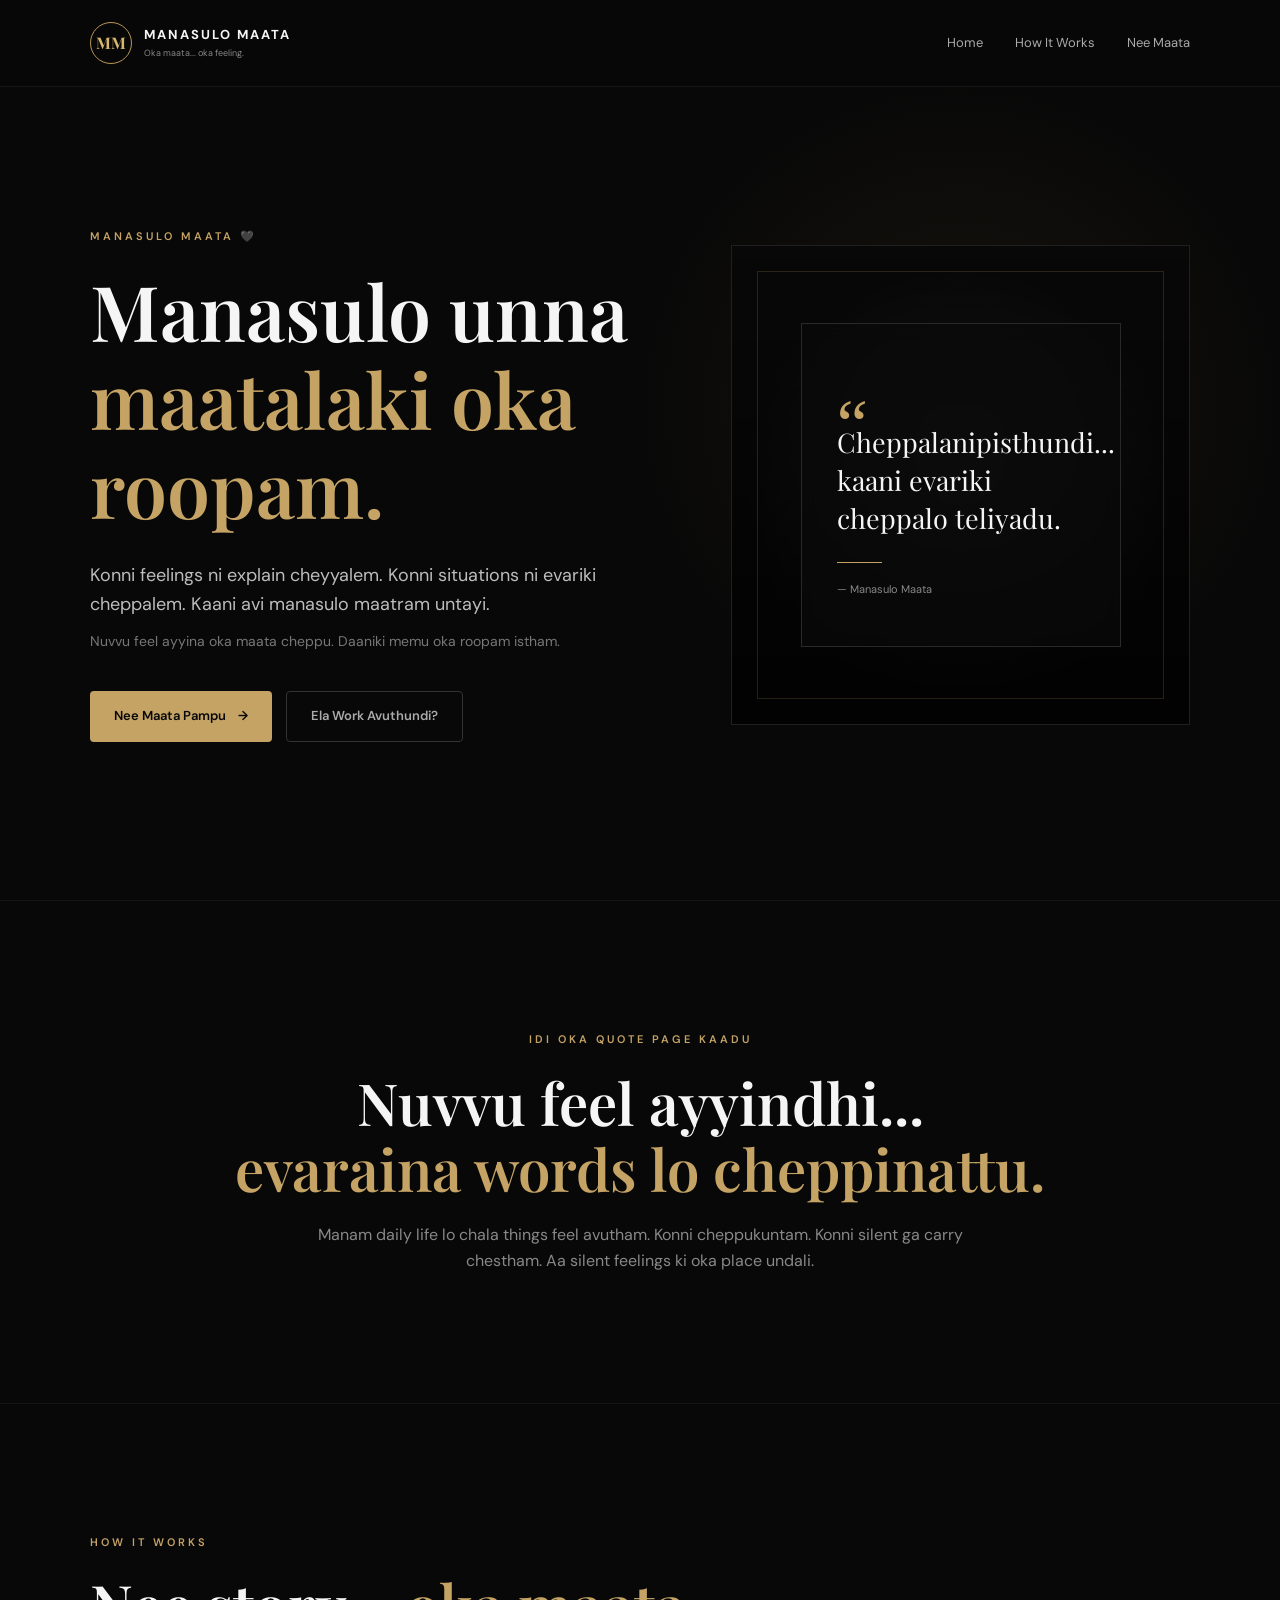
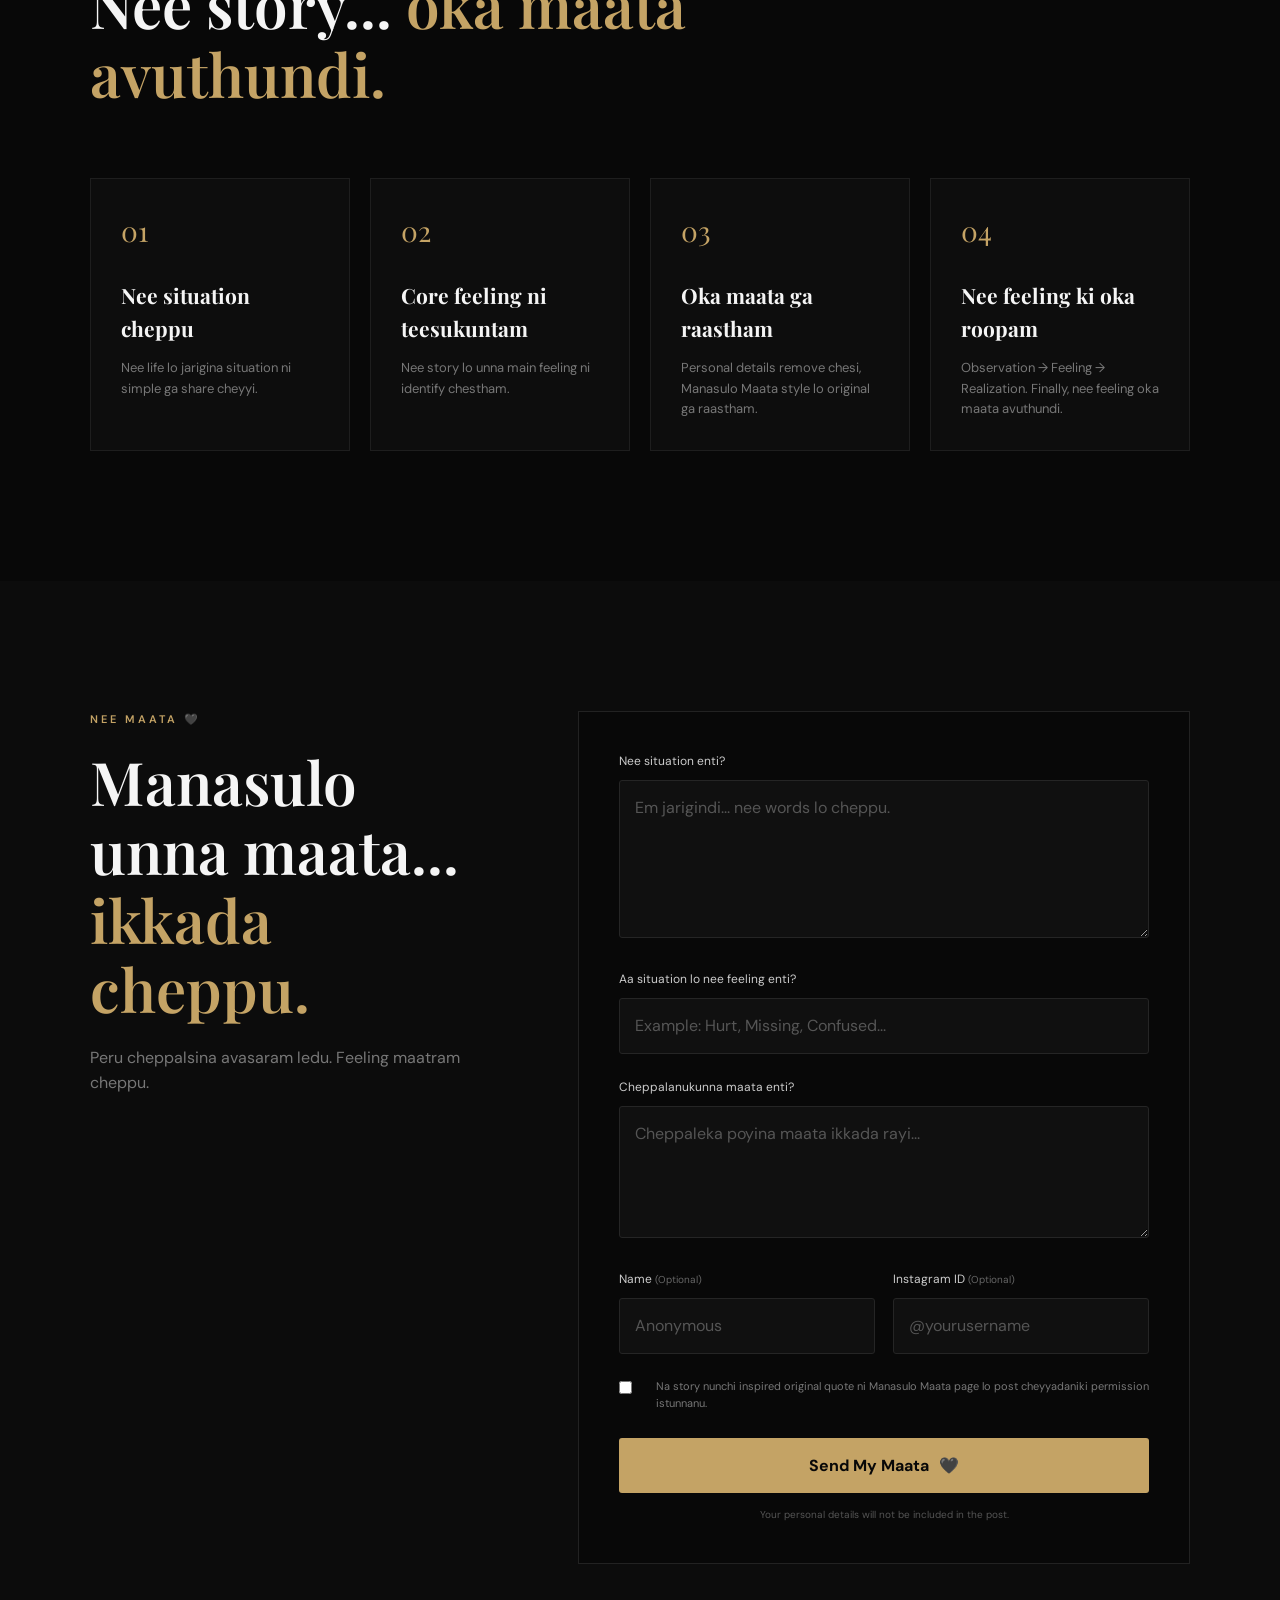
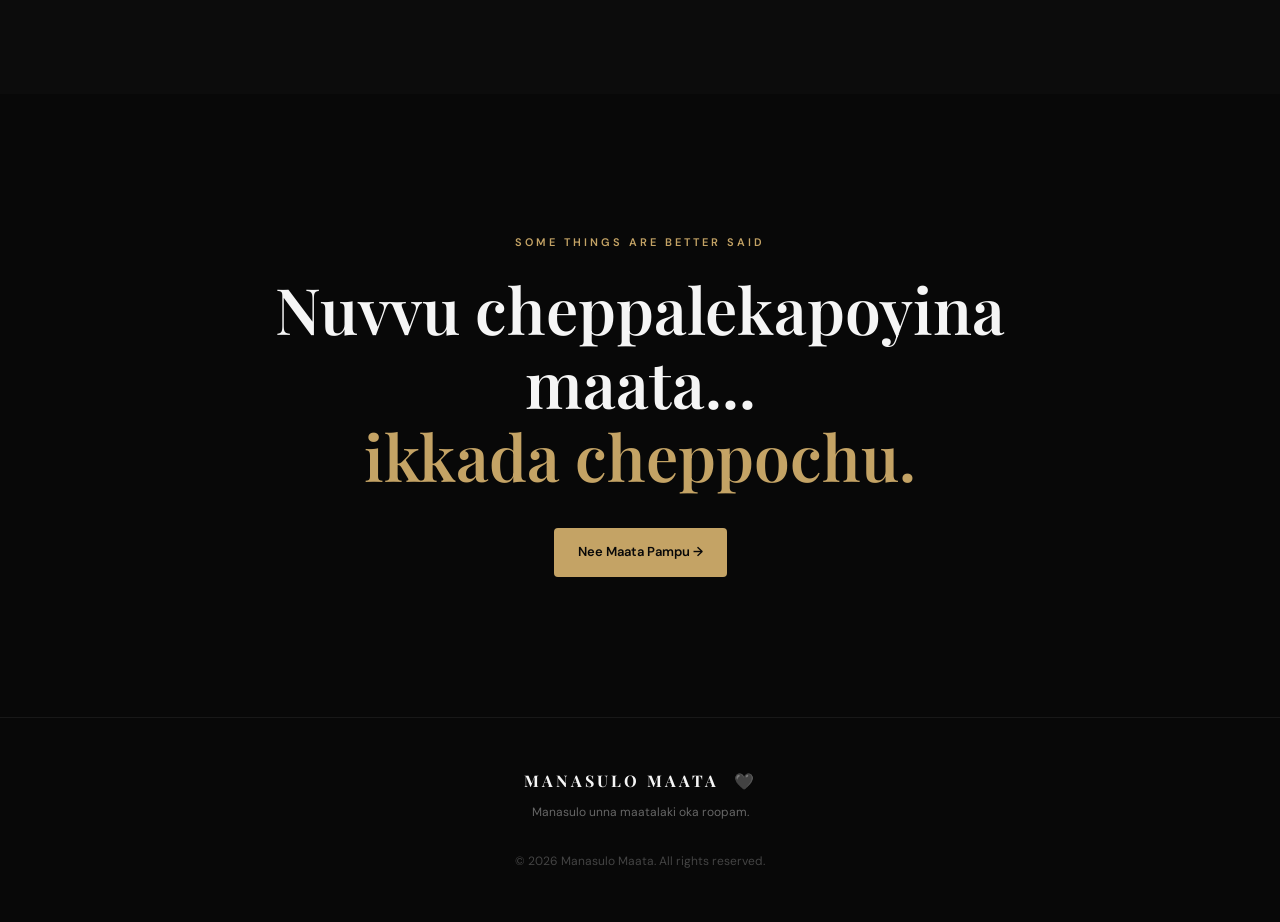
<file: index.html>
<!DOCTYPE html>
<html lang="en">
<head>
    <meta charset="UTF-8">
    <meta name="viewport" content="width=device-width, initial-scale=1.0">

    <meta name="description"
          content="Manasulo Maata — Manasulo unna maatalaki oka roopam. Share what you feel.">

    <title>Manasulo Maata 🖤</title>

    <link rel="stylesheet" href="style.css">
</head>

<body>

    <!-- ================= NAVBAR ================= -->

    <header class="navbar">

        <a href="#home" class="logo">
            <span>MM</span>
            <div>
                <strong>MANASULO MAATA</strong>
                <small>Oka maata... oka feeling.</small>
            </div>
        </a>

        <nav>
            <a href="#home">Home</a>
            <a href="#how-it-works">How It Works</a>
            <a href="#submit">Nee Maata</a>
        </nav>

    </header>


    <!-- ================= HERO ================= -->

    <main>

        <section id="home" class="hero">

            <div class="hero-content">

                <p class="eyebrow">MANASULO MAATA 🖤</p>

                <h1>
                    Manasulo unna<br>
                    <span>maatalaki oka roopam.</span>
                </h1>

                <p class="hero-text">
                    Konni feelings ni explain cheyyalem.
                    Konni situations ni evariki cheppalem.
                    Kaani avi manasulo maatram untayi.
                </p>

                <p class="hero-subtext">
                    Nuvvu feel ayyina oka maata cheppu.
                    Daaniki memu oka roopam istham.
                </p>

                <div class="hero-buttons">

                    <a href="#submit" class="btn btn-primary">
                        Nee Maata Pampu <span>→</span>
                    </a>

                    <a href="#how-it-works" class="btn btn-secondary">
                        Ela Work Avuthundi?
                    </a>

                </div>

            </div>

            <div class="hero-visual">

                <div class="quote-card">

                    <div class="quote-mark">“</div>

                    <p>
                        Cheppalanipisthundi...
                        kaani evariki cheppalo
                        teliyadu.
                    </p>

                    <div class="quote-line"></div>

                    <span>— Manasulo Maata</span>

                </div>

            </div>

        </section>


        <!-- ================= INTRO ================= -->

        <section class="intro">

            <p class="section-label">IDI OKA QUOTE PAGE KAADU</p>

            <h2>
                Nuvvu feel ayyindhi...
                <br>
                <span>evaraina words lo cheppinattu.</span>
            </h2>

            <p>
                Manam daily life lo chala things feel avutham.
                Konni cheppukuntam. Konni silent ga carry chestham.
                Aa silent feelings ki oka place undali.
            </p>

        </section>


        <!-- ================= HOW IT WORKS ================= -->

        <section id="how-it-works" class="how-section">

            <div class="section-heading">

                <p class="section-label">HOW IT WORKS</p>

                <h2>
                    Nee story...
                    <span>oka maata avuthundi.</span>
                </h2>

            </div>


            <div class="steps">

                <article class="step">

                    <div class="step-number">01</div>

                    <h3>Nee situation cheppu</h3>

                    <p>
                        Nee life lo jarigina situation ni
                        simple ga share cheyyi.
                    </p>

                </article>


                <article class="step">

                    <div class="step-number">02</div>

                    <h3>Core feeling ni teesukuntam</h3>

                    <p>
                        Nee story lo unna main feeling ni
                        identify chestham.
                    </p>

                </article>


                <article class="step">

                    <div class="step-number">03</div>

                    <h3>Oka maata ga raastham</h3>

                    <p>
                        Personal details remove chesi,
                        Manasulo Maata style lo original ga raastham.
                    </p>

                </article>


                <article class="step">

                    <div class="step-number">04</div>

                    <h3>Nee feeling ki oka roopam</h3>

                    <p>
                        Observation → Feeling → Realization.
                        Finally, nee feeling oka maata avuthundi.
                    </p>

                </article>

            </div>

        </section>


        <!-- ================= SUBMISSION ================= -->

        <section id="submit" class="submit-section">

            <div class="submit-heading">

                <p class="section-label">NEE MAATA 🖤</p>

                <h2>
                    Manasulo unna maata...
                    <span>ikkada cheppu.</span>
                </h2>

                <p>
                    Peru cheppalsina avasaram ledu.
                    Feeling maatram cheppu.
                </p>

            </div>


            <form id="maataForm" class="maata-form">

                <div class="form-group">

                    <label for="situation">
                        Nee situation enti?
                    </label>

                    <textarea
                        id="situation"
                        name="situation"
                        rows="5"
                        placeholder="Em jarigindi... nee words lo cheppu."
                        required></textarea>

                </div>


                <div class="form-group">

                    <label for="feeling">
                        Aa situation lo nee feeling enti?
                    </label>

                    <input
                        type="text"
                        id="feeling"
                        name="feeling"
                        placeholder="Example: Hurt, Missing, Confused..."
                        required>

                </div>


                <div class="form-group">

                    <label for="message">
                        Cheppalanukunna maata enti?
                    </label>

                    <textarea
                        id="message"
                        name="message"
                        rows="4"
                        placeholder="Cheppaleka poyina maata ikkada rayi..."
                        required></textarea>

                </div>


                <div class="form-row">

                    <div class="form-group">

                        <label for="name">
                            Name <small>(Optional)</small>
                        </label>

                        <input
                            type="text"
                            id="name"
                            name="name"
                            placeholder="Anonymous">

                    </div>


                    <div class="form-group">

                        <label for="instagram">
                            Instagram ID <small>(Optional)</small>
                        </label>

                        <input
                            type="text"
                            id="instagram"
                            name="instagram"
                            placeholder="@yourusername">

                    </div>

                </div>


                <label class="checkbox-container">

                    <input
                        type="checkbox"
                        id="permission"
                        name="permission"
                        required>

                    <span class="checkmark"></span>

                    <span>
                        Na story nunchi inspired original quote ni
                        Manasulo Maata page lo post cheyyadaniki
                        permission istunnanu.
                    </span>

                </label>


                <button type="submit" id="submit" class="submit-btn">

    <span>Send My Maata</span>

    <span>🖤</span>

</button>


                <p class="form-note">
                    Your personal details will not be included in the post.
                </p>

            </form>


            <!-- SUCCESS MESSAGE -->

            <div id="successMessage" class="success-message">

                <div class="success-icon">✓</div>

                <h3>Nee maata vachindi. 🖤</h3>

                <p>
                    Nee feeling ni memu ardham chesukoni,
                    oka original maata ga raayadaniki try chestham.
                </p>

                <button id="sendAnother">
                    Inko maata pampu
                </button>

            </div>

        </section>


        <!-- ================= FINAL CTA ================= -->

        <section class="final-section">

            <p class="section-label">SOME THINGS ARE BETTER SAID</p>

            <h2>
                Nuvvu cheppalekapoyina maata...
                <br>
                <span>ikkada cheppochu.</span>
            </h2>

            <a href="#submit" class="btn btn-primary">
                Nee Maata Pampu →
            </a>

        </section>

    </main>


    <!-- ================= FOOTER ================= -->

    <footer>

        <div class="footer-logo">
            <strong>MANASULO MAATA</strong>
            <span>🖤</span>
        </div>

        <p>
            Manasulo unna maatalaki oka roopam.
        </p>

        <p class="copyright">
            © 2026 Manasulo Maata. All rights reserved.
        </p>

    </footer>


    <script src="script.js"></script>

</body>
</html>
</file>
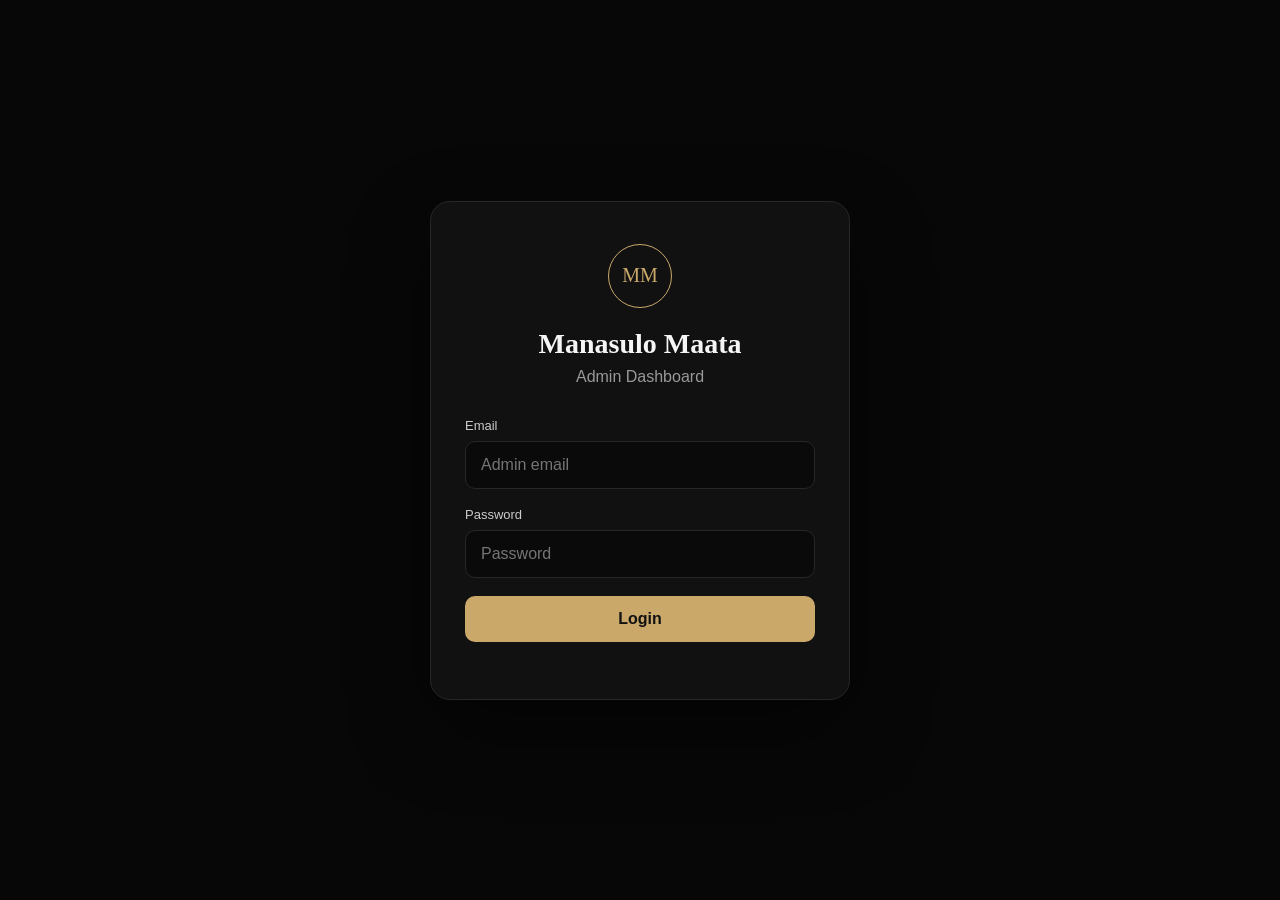
<file: admin.html>
<!DOCTYPE html>
<html lang="en">
<head>
    <meta charset="UTF-8">
    <meta name="viewport" content="width=device-width, initial-scale=1.0">

    <title>Manasulo Maata — Admin</title>

    <link rel="stylesheet" href="admin.css">
</head>

<body>

    <!-- ================= LOGIN ================= -->

    <section id="loginSection" class="login-section">

        <div class="login-card">

            <div class="login-logo">MM</div>

            <h1>Manasulo Maata</h1>

            <p class="login-subtitle">
                Admin Dashboard
            </p>

            <form id="loginForm">

                <div class="input-group">

                    <label for="email">
                        Email
                    </label>

                    <input
                        type="email"
                        id="email"
                        placeholder="Admin email"
                        required
                    >

                </div>


                <div class="input-group">

                    <label for="password">
                        Password
                    </label>

                    <input
                        type="password"
                        id="password"
                        placeholder="Password"
                        required
                    >

                </div>


                <button
                    type="submit"
                    class="login-btn"
                    id="loginBtn"
                >
                    Login
                </button>

                <p
                    id="loginMessage"
                    class="login-message"
                ></p>

            </form>

        </div>

    </section>



    <!-- ================= DASHBOARD ================= -->

    <section
        id="dashboardSection"
        class="dashboard-section hidden"
    >

        <!-- TOP BAR -->

        <header class="topbar">

            <div>

                <div class="brand-small">
                    MM
                </div>

                <div>

                    <h1>
                        Manasulo Maata
                    </h1>

                    <p>
                        Admin Dashboard
                    </p>

                </div>

            </div>


            <div class="topbar-actions">

                <button
                    id="refreshBtn"
                    class="secondary-btn"
                >
                    ↻ Refresh
                </button>

                <button
                    id="logoutBtn"
                    class="logout-btn"
                >
                    Logout
                </button>

            </div>

        </header>



        <main class="dashboard-container">


            <!-- ================= STATS ================= -->

            <section class="stats-grid">

                <div class="stat-card">

                    <span class="stat-label">
                        New
                    </span>

                    <strong
                        id="newCount"
                        class="stat-number"
                    >
                        0
                    </strong>

                </div>


                <div class="stat-card selected-stat">

                    <span class="stat-label">
                        Selected
                    </span>

                    <strong
                        id="selectedCount"
                        class="stat-number"
                    >
                        0
                    </strong>

                </div>


                <div class="stat-card writing-stat">

                    <span class="stat-label">
                        Writing
                    </span>

                    <strong
                        id="writingCount"
                        class="stat-number"
                    >
                        0
                    </strong>

                </div>


                <div class="stat-card written-stat">

                    <span class="stat-label">
                        Written
                    </span>

                    <strong
                        id="writtenCount"
                        class="stat-number"
                    >
                        0
                    </strong>

                </div>


                <div class="stat-card ready-stat">

                    <span class="stat-label">
                        Post Ready
                    </span>

                    <strong
                        id="instagramReadyCount"
                        class="stat-number"
                    >
                        0
                    </strong>

                </div>


                <div class="stat-card posted-stat">

                    <span class="stat-label">
                        Posted
                    </span>

                    <strong
                        id="postedCount"
                        class="stat-number"
                    >
                        0
                    </strong>

                </div>


                <div class="stat-card rejected-stat">

                    <span class="stat-label">
                        Rejected
                    </span>

                    <strong
                        id="rejectedCount"
                        class="stat-number"
                    >
                        0
                    </strong>

                </div>

            </section>



            <!-- ================= WRITER QUEUE ================= -->

            <section class="writer-queue-section">

                <div class="section-heading">

                    <div>

                        <span class="section-eyebrow">
                            WRITER WORKSPACE
                        </span>

                        <h2>
                            Writer Queue ✍️
                        </h2>

                        <p>
                            Selected stories waiting to become
                            Manasulo Maata quotes.
                        </p>

                    </div>


                    <span
                        id="writerQueueCount"
                        class="queue-count"
                    >
                        0
                    </span>

                </div>


                <div
                    id="writerQueue"
                    class="writer-queue"
                ></div>

            </section>



            <!-- ================= INSTAGRAM READY ================= -->

            <section class="ready-section">

                <div class="section-heading">

                    <div>

                        <span class="section-eyebrow">
                            INSTAGRAM
                        </span>

                        <h2>
                            Post Ready 📸
                        </h2>

                        <p>
                            Quotes that are ready to publish.
                        </p>

                    </div>

                </div>


                <div
                    id="readyQueue"
                    class="ready-queue"
                ></div>

            </section>



            <!-- ================= SUBMISSIONS ================= -->

            <section class="submissions-section">

                <div class="section-heading">

                    <div>

                        <span class="section-eyebrow">
                            SUBMISSIONS
                        </span>

                        <h2>
                            All Maatalu
                        </h2>

                    </div>

                </div>



                <!-- FILTERS -->

                <div class="filters">

                    <button
                        class="filter-btn active"
                        data-filter="all"
                    >
                        All
                    </button>

                    <button
                        class="filter-btn"
                        data-filter="new"
                    >
                        New
                    </button>

                    <button
                        class="filter-btn"
                        data-filter="selected"
                    >
                        Selected
                    </button>

                    <button
                        class="filter-btn"
                        data-filter="writing"
                    >
                        Writing
                    </button>

                    <button
                        class="filter-btn"
                        data-filter="written"
                    >
                        Written
                    </button>

                    <button
                        class="filter-btn"
                        data-filter="instagram_ready"
                    >
                        📸 Post Ready
                    </button>

                    <button
                        class="filter-btn"
                        data-filter="posted"
                    >
                        Posted
                    </button>

                    <button
                        class="filter-btn"
                        data-filter="rejected"
                    >
                        Rejected
                    </button>

                </div>



                <div
                    id="submissionsContainer"
                    class="submissions-container"
                ></div>


                <div
                    id="emptyState"
                    class="empty-state hidden"
                >
                    <div class="empty-icon">
                        🖤
                    </div>

                    <h3>
                        No submissions found
                    </h3>

                    <p>
                        Nothing here yet.
                    </p>

                </div>

            </section>

        </main>

    </section>



    <!-- ================= SUBMISSION MODAL ================= -->

    <div
        id="submissionModal"
        class="modal-overlay hidden"
    >

        <div class="submission-modal">

            <button
                id="modalClose"
                class="modal-close"
            >
                ×
            </button>


            <div class="modal-header">

                <div>

                    <span
                        id="modalStatus"
                        class="status-badge"
                    >
                        New
                    </span>

                    <h2 id="modalTitle">
                        Submission
                    </h2>

                </div>

            </div>



            <div class="modal-content">


                <!-- SITUATION -->

                <div class="modal-field">

                    <span class="modal-label">
                        Situation
                    </span>

                    <div
                        id="modalSituation"
                        class="modal-value"
                    ></div>

                </div>



                <!-- FEELING -->

                <div class="modal-field">

                    <span class="modal-label">
                        Feeling
                    </span>

                    <div
                        id="modalFeeling"
                        class="modal-value"
                    ></div>

                </div>



                <!-- MESSAGE -->

                <div class="modal-field">

                    <span class="modal-label">
                        Unspoken Maata
                    </span>

                    <div
                        id="modalMessage"
                        class="modal-message"
                    ></div>

                </div>



                <!-- ================= WRITER ================= -->

                <div class="writer-section">

                    <div class="writer-header">

                        <div>

                            <span class="section-eyebrow">
                                MANASULO MAATA WRITER
                            </span>

                            <h3>
                                Original Quote ✍️
                            </h3>

                        </div>

                    </div>


                    <p class="writer-description">
                        Convert the follower's core feeling
                        into an original Manasulo Maata quote.
                    </p>


                    <textarea
                        id="modalOriginalQuote"
                        class="writer-textarea"
                        placeholder="Write the original Manasulo Maata quote here..."
                    ></textarea>


                    <div class="writer-actions">

                        <button
                            id="startWritingBtn"
                            class="start-writing-btn"
                        >
                            ✍️ Start Writing
                        </button>


                        <button
                            id="saveQuoteBtn"
                            class="save-quote-btn"
                        >
                            💾 Save Quote
                        </button>


                        <button
                            id="markPostReadyBtn"
                            class="post-ready-btn"
                        >
                            📸 Mark Post Ready
                        </button>


                        <button
                            id="markPostedBtn"
                            class="mark-posted-btn"
                        >
                            ✅ Mark Posted
                        </button>

                    </div>


                    <p
                        id="quoteSaveMessage"
                        class="quote-save-message"
                    ></p>

                </div>



                <!-- ================= META ================= -->

                <div class="modal-meta">

                    <div>

                        <span>
                            Name
                        </span>

                        <strong id="modalName">
                            —
                        </strong>

                    </div>


                    <div>

                        <span>
                            Instagram
                        </span>

                        <strong id="modalInstagram">
                            —
                        </strong>

                    </div>


                    <div>

                        <span>
                            Permission
                        </span>

                        <strong id="modalPermission">
                            —
                        </strong>

                    </div>


                    <div>

                        <span>
                            Date
                        </span>

                        <strong id="modalDate">
                            —
                        </strong>

                    </div>

                </div>

            </div>

        </div>

    </div>


    <script src="admin.js"></script>

</body>
</html>
</file>
<file: style.css>
@import url('https://fonts.googleapis.com/css2?family=DM+Sans:wght@400;500;600&family=Playfair+Display:wght@500;600;700&display=swap');


/* ================= RESET ================= */

* {
    margin: 0;
    padding: 0;
    box-sizing: border-box;
}

html {
    scroll-behavior: smooth;
}

body {
    background: #080808;
    color: #f5f5f5;
    font-family: "DM Sans", sans-serif;
    line-height: 1.6;
}

a {
    color: inherit;
    text-decoration: none;
}

button,
input,
textarea {
    font: inherit;
}


/* ================= NAVBAR ================= */

.navbar {
    width: 100%;
    padding: 22px 7%;
    display: flex;
    justify-content: space-between;
    align-items: center;

    position: fixed;
    top: 0;
    z-index: 100;

    background: rgba(8, 8, 8, 0.82);
    backdrop-filter: blur(14px);

    border-bottom: 1px solid rgba(255, 255, 255, 0.06);
}

.logo {
    display: flex;
    align-items: center;
    gap: 12px;
}

.logo > span {
    width: 42px;
    height: 42px;

    display: grid;
    place-items: center;

    border: 1px solid #b89555;
    border-radius: 50%;

    color: #d7b66d;
    font-family: "Playfair Display", serif;
    font-weight: 700;
}

.logo div {
    display: flex;
    flex-direction: column;
}

.logo strong {
    font-size: 13px;
    letter-spacing: 2px;
}

.logo small {
    color: #888;
    font-size: 9px;
}

nav {
    display: flex;
    gap: 32px;
}

nav a {
    color: #aaa;
    font-size: 13px;
    transition: 0.3s;
}

nav a:hover {
    color: #d7b66d;
}


/* ================= COMMON ================= */

section {
    padding-left: 7%;
    padding-right: 7%;
}

.section-label,
.eyebrow {
    color: #c4a365;
    font-size: 11px;
    font-weight: 600;
    letter-spacing: 3px;
}

h1,
h2 {
    font-family: "Playfair Display", serif;
    font-weight: 600;
    line-height: 1.15;
}

h1 span,
h2 span {
    color: #c4a365;
}


/* ================= HERO ================= */

.hero {
    min-height: 100vh;

    padding-top: 150px;
    padding-bottom: 80px;

    display: grid;
    grid-template-columns: 1.1fr 0.9fr;
    align-items: center;
    gap: 80px;

    background:
        radial-gradient(circle at 75% 45%, rgba(190, 150, 80, 0.09), transparent 30%),
        #080808;
}

.hero-content {
    max-width: 700px;
}

.hero h1 {
    margin-top: 20px;
    font-size: clamp(48px, 6vw, 82px);
}

.hero-text {
    margin-top: 30px;
    max-width: 580px;

    color: #bdbdbd;
    font-size: 18px;
}

.hero-subtext {
    margin-top: 12px;
    color: #777;
    font-size: 14px;
}

.hero-buttons {
    margin-top: 38px;

    display: flex;
    flex-wrap: wrap;
    gap: 14px;
}


/* ================= BUTTONS ================= */

.btn {
    display: inline-flex;
    align-items: center;
    justify-content: center;
    gap: 12px;

    padding: 14px 24px;

    border-radius: 4px;

    font-size: 13px;
    font-weight: 600;

    transition: 0.3s;
}

.btn-primary {
    background: #c4a365;
    color: #080808;
}

.btn-primary:hover {
    transform: translateY(-3px);
    background: #d7b66d;
}

.btn-secondary {
    border: 1px solid #333;
    color: #aaa;
}

.btn-secondary:hover {
    border-color: #c4a365;
    color: #c4a365;
}


/* ================= HERO CARD ================= */

.hero-visual {
    min-height: 480px;

    display: grid;
    place-items: center;

    background:
        linear-gradient(rgba(0,0,0,0.3), rgba(0,0,0,0.85)),
        radial-gradient(circle at center, #272727, #0b0b0b 65%);

    border: 1px solid #202020;

    position: relative;
}

.hero-visual::before {
    content: "";
    position: absolute;

    inset: 25px;

    border: 1px solid rgba(196, 163, 101, 0.18);
}

.quote-card {
    position: relative;
    z-index: 2;

    width: 70%;
    padding: 45px 35px;

    background: rgba(10, 10, 10, 0.72);
    border: 1px solid #292929;

    backdrop-filter: blur(10px);
}

.quote-mark {
    color: #c4a365;
    font-family: Georgia, serif;
    font-size: 70px;
    height: 55px;
}

.quote-card p {
    font-family: "Playfair Display", serif;
    font-size: 27px;
    line-height: 1.4;
}

.quote-line {
    width: 45px;
    height: 1px;
    margin: 25px 0 12px;

    background: #c4a365;
}

.quote-card span {
    color: #888;
    font-size: 11px;
}


/* ================= INTRO ================= */

.intro {
    padding-top: 130px;
    padding-bottom: 130px;

    text-align: center;

    border-top: 1px solid #151515;
    border-bottom: 1px solid #151515;
}

.intro h2 {
    margin: 20px auto;

    max-width: 850px;

    font-size: clamp(34px, 5vw, 58px);
}

.intro > p:last-child {
    max-width: 650px;
    margin: auto;

    color: #888;
}


/* ================= HOW SECTION ================= */

.how-section {
    padding-top: 130px;
    padding-bottom: 130px;
}

.section-heading {
    max-width: 650px;
}

.section-heading h2 {
    margin-top: 18px;
    font-size: clamp(38px, 5vw, 60px);
}

.steps {
    margin-top: 70px;

    display: grid;
    grid-template-columns: repeat(4, 1fr);
    gap: 20px;
}

.step {
    padding: 30px;

    min-height: 240px;

    background: #0d0d0d;
    border: 1px solid #1e1e1e;

    transition: 0.3s;
}

.step:hover {
    transform: translateY(-5px);
    border-color: #4a3c27;
}

.step-number {
    color: #c4a365;
    font-family: "Playfair Display", serif;
    font-size: 28px;
}

.step h3 {
    margin-top: 25px;
    font-family: "Playfair Display", serif;
    font-size: 21px;
}

.step p {
    margin-top: 12px;
    color: #777;
    font-size: 13px;
}


/* ================= SUBMIT ================= */

.submit-section {
    padding-top: 130px;
    padding-bottom: 130px;

    background: #0c0c0c;

    display: grid;
    grid-template-columns: 0.8fr 1.2fr;
    gap: 80px;
}

.submit-heading h2 {
    margin-top: 18px;
    font-size: clamp(38px, 5vw, 60px);
}

.submit-heading > p:last-child {
    margin-top: 22px;
    color: #777;
}

.maata-form {
    padding: 40px;

    background: #080808;
    border: 1px solid #222;
}

.form-group {
    margin-bottom: 24px;
}

.form-group label {
    display: block;
    margin-bottom: 9px;

    font-size: 12px;
    color: #ccc;
}

.form-group small {
    color: #666;
}

input,
textarea {
    width: 100%;

    padding: 14px 15px;

    background: #101010;
    color: #f5f5f5;

    border: 1px solid #252525;
    border-radius: 3px;

    outline: none;

    resize: vertical;

    transition: 0.3s;
}

input:focus,
textarea:focus {
    border-color: #8d7140;
}

input::placeholder,
textarea::placeholder {
    color: #555;
}

.form-row {
    display: grid;
    grid-template-columns: 1fr 1fr;
    gap: 18px;
}

.checkbox-container {
    display: flex;
    gap: 12px;
    align-items: flex-start;

    color: #777;
    font-size: 11px;

    cursor: pointer;
}

.checkbox-container input {
    width: auto;
    margin-top: 3px;
}

.submit-btn {
    width: 100%;
    margin-top: 25px;

    padding: 15px;

    border: none;
    border-radius: 3px;

    background: #c4a365;
    color: #080808;

    font-weight: 700;

    cursor: pointer;

    display: flex;
    justify-content: center;
    gap: 10px;

    transition: 0.3s;
}

.submit-btn:hover {
    background: #d7b66d;
    transform: translateY(-2px);
}

.form-note {
    margin-top: 14px;

    text-align: center;

    color: #555;
    font-size: 10px;
}


/* ================= SUCCESS ================= */

.success-message {
    display: none;

    padding: 60px 30px;

    text-align: center;

    background: #080808;
    border: 1px solid #282828;
}

.success-icon {
    width: 60px;
    height: 60px;

    margin: auto;

    display: grid;
    place-items: center;

    border: 1px solid #c4a365;
    border-radius: 50%;

    color: #c4a365;
    font-size: 25px;
}

.success-message h3 {
    margin-top: 25px;

    font-family: "Playfair Display", serif;
    font-size: 28px;
}

.success-message p {
    max-width: 450px;
    margin: 12px auto;

    color: #777;
}

.success-message button {
    margin-top: 20px;

    background: transparent;
    border: none;

    color: #c4a365;

    cursor: pointer;
}


/* ================= FINAL ================= */

.final-section {
    padding-top: 140px;
    padding-bottom: 140px;

    text-align: center;
}

.final-section h2 {
    margin: 20px auto 35px;

    max-width: 850px;

    font-size: clamp(38px, 5vw, 65px);
}


/* ================= FOOTER ================= */

footer {
    padding: 50px 7%;

    border-top: 1px solid #181818;

    text-align: center;
}

.footer-logo {
    font-family: "Playfair Display", serif;
    letter-spacing: 3px;
}

.footer-logo span {
    margin-left: 8px;
}

footer > p {
    margin-top: 10px;
    color: #666;
    font-size: 12px;
}

.copyright {
    margin-top: 30px !important;
    color: #444 !important;
}


/* ================= RESPONSIVE ================= */

@media (max-width: 900px) {

    .navbar {
        padding: 18px 5%;
    }

    nav {
        display: none;
    }

    section {
        padding-left: 5%;
        padding-right: 5%;
    }

    .hero {
        grid-template-columns: 1fr;
        gap: 50px;
    }

    .hero-visual {
        min-height: 400px;
    }

    .steps {
        grid-template-columns: 1fr 1fr;
    }

    .submit-section {
        grid-template-columns: 1fr;
        gap: 50px;
    }

}


@media (max-width: 600px) {

    .hero {
        padding-top: 125px;
    }

    .hero h1 {
        font-size: 46px;
    }

    .hero-text {
        font-size: 16px;
    }

    .hero-buttons {
        flex-direction: column;
    }

    .btn {
        width: 100%;
    }

    .quote-card {
        width: 80%;
        padding: 30px 25px;
    }

    .quote-card p {
        font-size: 23px;
    }

    .steps {
        grid-template-columns: 1fr;
    }

    .form-row {
        grid-template-columns: 1fr;
        gap: 0;
    }

    .maata-form {
        padding: 25px;
    }

}
</file>
<file: admin.css>
/* =========================================
   MANASULO MAATA ADMIN
========================================= */

* {
    margin: 0;
    padding: 0;
    box-sizing: border-box;
}

:root {
    --black: #070707;
    --black-soft: #0d0d0d;
    --card: #111111;
    --card-light: #161616;
    --border: #272727;

    --white: #f5f5f5;
    --muted: #999999;

    --gold: #c9a86a;
    --green: #69c58a;
    --yellow: #e0b85c;
    --blue: #6fa8dc;
    --red: #df7070;
    --purple: #aa8bd8;
}

body {
    font-family: Arial, Helvetica, sans-serif;
    background: var(--black);
    color: var(--white);
    min-height: 100vh;
}

button,
input,
textarea {
    font: inherit;
}

button {
    cursor: pointer;
}

.hidden {
    display: none !important;
}


/* =========================================
   LOGIN
========================================= */

.login-section {
    min-height: 100vh;
    display: flex;
    justify-content: center;
    align-items: center;
    padding: 24px;
}

.login-card {
    width: 100%;
    max-width: 420px;
    background: var(--card);
    border: 1px solid var(--border);
    border-radius: 20px;
    padding: 42px 34px;
    text-align: center;
    box-shadow: 0 30px 80px rgba(0, 0, 0, 0.45);
}

.login-logo {
    width: 64px;
    height: 64px;
    margin: 0 auto 20px;

    display: flex;
    align-items: center;
    justify-content: center;

    border: 1px solid var(--gold);
    border-radius: 50%;

    color: var(--gold);
    font-family: Georgia, serif;
    font-size: 20px;
}

.login-card h1 {
    font-family: Georgia, serif;
    font-size: 28px;
    margin-bottom: 8px;
}

.login-subtitle {
    color: var(--muted);
    margin-bottom: 32px;
}

.input-group {
    text-align: left;
    margin-bottom: 18px;
}

.input-group label {
    display: block;
    margin-bottom: 8px;
    color: #cccccc;
    font-size: 13px;
}

.input-group input {
    width: 100%;
    padding: 14px 15px;

    border: 1px solid var(--border);
    border-radius: 10px;

    background: #0a0a0a;
    color: white;

    outline: none;
}

.input-group input:focus {
    border-color: var(--gold);
}

.login-btn {
    width: 100%;
    padding: 14px;

    border: 0;
    border-radius: 10px;

    background: var(--gold);
    color: #111;

    font-weight: 700;
}

.login-btn:hover {
    opacity: 0.9;
}

.login-message {
    margin-top: 15px;
    color: var(--red);
    font-size: 13px;
}


/* =========================================
   TOPBAR
========================================= */

.dashboard-section {
    min-height: 100vh;
}

.topbar {
    min-height: 78px;
    padding: 16px 5%;

    display: flex;
    align-items: center;
    justify-content: space-between;

    border-bottom: 1px solid var(--border);

    background: rgba(7, 7, 7, 0.96);
}

.topbar > div:first-child {
    display: flex;
    align-items: center;
    gap: 13px;
}

.brand-small {
    width: 44px;
    height: 44px;

    display: flex;
    justify-content: center;
    align-items: center;

    border: 1px solid var(--gold);
    border-radius: 50%;

    color: var(--gold);
    font-family: Georgia, serif;
}

.topbar h1 {
    font-family: Georgia, serif;
    font-size: 18px;
}

.topbar p {
    color: var(--muted);
    font-size: 12px;
    margin-top: 3px;
}

.topbar-actions {
    display: flex;
    gap: 10px;
}

.secondary-btn,
.logout-btn {
    padding: 10px 14px;
    border-radius: 9px;
    background: transparent;
    color: white;
    border: 1px solid var(--border);
}

.secondary-btn:hover {
    border-color: var(--gold);
}

.logout-btn {
    border-color: #4a2424;
    color: #e99b9b;
}


/* =========================================
   DASHBOARD
========================================= */

.dashboard-container {
    width: min(1400px, 90%);
    margin: auto;
    padding: 35px 0 70px;
}


/* =========================================
   STATS
========================================= */

.stats-grid {
    display: grid;
    grid-template-columns: repeat(7, 1fr);
    gap: 12px;
    margin-bottom: 45px;
}

.stat-card {
    background: var(--card);
    border: 1px solid var(--border);
    border-radius: 14px;
    padding: 18px;
}

.stat-label {
    display: block;
    color: var(--muted);
    font-size: 12px;
    margin-bottom: 8px;
}

.stat-number {
    font-size: 26px;
}

.selected-stat {
    border-color: rgba(224, 184, 92, 0.35);
}

.writing-stat {
    border-color: rgba(111, 168, 220, 0.35);
}

.written-stat {
    border-color: rgba(105, 197, 138, 0.35);
}

.ready-stat {
    border-color: rgba(201, 168, 106, 0.45);
}

.posted-stat {
    border-color: rgba(105, 197, 138, 0.45);
}

.rejected-stat {
    border-color: rgba(223, 112, 112, 0.35);
}


/* =========================================
   SECTIONS
========================================= */

.writer-queue-section,
.ready-section,
.submissions-section {
    margin-top: 40px;
}

.section-heading {
    display: flex;
    justify-content: space-between;
    align-items: flex-end;

    margin-bottom: 20px;
}

.section-eyebrow {
    display: block;
    color: var(--gold);
    font-size: 10px;
    letter-spacing: 2px;
    margin-bottom: 7px;
}

.section-heading h2 {
    font-family: Georgia, serif;
    font-size: 25px;
}

.section-heading p {
    color: var(--muted);
    font-size: 13px;
    margin-top: 7px;
}

.queue-count {
    min-width: 36px;
    height: 36px;

    display: flex;
    align-items: center;
    justify-content: center;

    border: 1px solid var(--border);
    border-radius: 50%;

    color: var(--gold);
}


/* =========================================
   WRITER QUEUE
========================================= */

.writer-queue,
.ready-queue {
    display: grid;
    gap: 12px;
}

.writer-queue-item,
.ready-queue-item {
    background: var(--card);
    border: 1px solid var(--border);
    border-radius: 15px;
    padding: 20px;

    display: flex;
    align-items: center;
    justify-content: space-between;
    gap: 20px;
}

.writer-queue-item:hover,
.ready-queue-item:hover {
    border-color: #3a3a3a;
}

.queue-main {
    min-width: 0;
}

.queue-top {
    display: flex;
    align-items: center;
    gap: 8px;
    margin-bottom: 8px;
}

.queue-id {
    color: var(--muted);
    font-size: 12px;
}

.queue-feeling {
    color: var(--gold);
    font-size: 12px;
}

.queue-preview {
    color: #d0d0d0;
    line-height: 1.5;
    font-size: 14px;

    display: -webkit-box;
    -webkit-line-clamp: 2;
    -webkit-box-orient: vertical;
    overflow: hidden;
}

.queue-quote {
    margin-top: 12px;
    padding: 12px;

    border-left: 2px solid var(--gold);

    color: #eeeeee;
    font-family: Georgia, serif;
    line-height: 1.5;
}

.queue-actions {
    display: flex;
    align-items: center;
    gap: 8px;
    flex-shrink: 0;
}


/* =========================================
   SUBMISSIONS
========================================= */

.filters {
    display: flex;
    flex-wrap: wrap;
    gap: 8px;
    margin-bottom: 20px;
}

.filter-btn {
    padding: 9px 13px;

    background: transparent;
    color: #aaa;

    border: 1px solid var(--border);
    border-radius: 9px;
}

.filter-btn:hover,
.filter-btn.active {
    color: var(--white);
    border-color: var(--gold);
    background: rgba(201, 168, 106, 0.07);
}

.submissions-container {
    display: grid;
    gap: 12px;
}

.submission-card {
    background: var(--card);
    border: 1px solid var(--border);
    border-radius: 15px;
    padding: 20px;
}

.submission-card-top {
    display: flex;
    justify-content: space-between;
    gap: 15px;
    align-items: flex-start;
}

.submission-id {
    color: var(--muted);
    font-size: 12px;
}

.submission-card h3 {
    margin-top: 8px;
    font-family: Georgia, serif;
    font-size: 19px;
}

.submission-message-preview {
    color: #bbb;
    line-height: 1.55;
    margin-top: 10px;
    font-size: 14px;
}

.submission-quote-preview {
    margin-top: 15px;
    padding: 13px;

    background: #0c0c0c;
    border-radius: 10px;

    color: #eee;
    font-family: Georgia, serif;
    line-height: 1.5;
}

.submission-card-actions {
    display: flex;
    flex-wrap: wrap;
    gap: 8px;
    margin-top: 16px;
}


/* =========================================
   STATUS BADGES
========================================= */

.status-badge {
    display: inline-flex;
    align-items: center;

    padding: 5px 9px;

    border-radius: 20px;

    font-size: 11px;
    font-weight: 700;
}

.status-new {
    background: rgba(170, 139, 216, 0.12);
    color: var(--purple);
}

.status-selected {
    background: rgba(224, 184, 92, 0.12);
    color: var(--yellow);
}

.status-writing {
    background: rgba(111, 168, 220, 0.12);
    color: var(--blue);
}

.status-written {
    background: rgba(105, 197, 138, 0.12);
    color: var(--green);
}

.status-instagram_ready {
    background: rgba(201, 168, 106, 0.14);
    color: var(--gold);
}

.status-posted {
    background: rgba(105, 197, 138, 0.15);
    color: var(--green);
}

.status-rejected {
    background: rgba(223, 112, 112, 0.12);
    color: var(--red);
}


/* =========================================
   ACTION BUTTONS
========================================= */

.action-btn {
    padding: 9px 12px;
    border-radius: 8px;

    background: transparent;
    color: #ddd;

    border: 1px solid var(--border);

    font-size: 12px;
}

.action-btn:hover {
    border-color: var(--gold);
}

.select-btn {
    color: var(--yellow);
}

.reject-btn {
    color: var(--red);
}

.open-btn {
    color: var(--white);
}

.write-btn {
    color: var(--blue);
}

.ready-btn {
    color: var(--gold);
}

.posted-btn {
    color: var(--green);
}


/* =========================================
   EMPTY
========================================= */

.empty-state {
    text-align: center;
    padding: 70px 20px;
    border: 1px dashed var(--border);
    border-radius: 15px;
}

.empty-icon {
    font-size: 30px;
    margin-bottom: 12px;
}

.empty-state h3 {
    font-family: Georgia, serif;
    margin-bottom: 7px;
}

.empty-state p {
    color: var(--muted);
}


/* =========================================
   MODAL
========================================= */

.modal-overlay {
    position: fixed;
    inset: 0;

    background: rgba(0, 0, 0, 0.82);

    display: flex;
    align-items: center;
    justify-content: center;

    padding: 20px;

    z-index: 1000;
}

.submission-modal {
    width: min(760px, 100%);
    max-height: 90vh;

    overflow-y: auto;

    background: #111;
    border: 1px solid var(--border);
    border-radius: 20px;

    position: relative;

    box-shadow: 0 30px 100px rgba(0, 0, 0, 0.6);
}

.modal-close {
    position: absolute;
    right: 18px;
    top: 15px;

    width: 34px;
    height: 34px;

    border-radius: 50%;
    border: 1px solid var(--border);

    background: transparent;
    color: #aaa;

    font-size: 24px;
}

.modal-close:hover {
    color: white;
    border-color: #555;
}

.modal-header {
    padding: 28px 30px 20px;
    border-bottom: 1px solid var(--border);
}

.modal-header h2 {
    margin-top: 10px;
    font-family: Georgia, serif;
    font-size: 25px;
}

.modal-content {
    padding: 28px 30px 32px;
}

.modal-field {
    margin-bottom: 23px;
}

.modal-label {
    display: block;

    color: var(--gold);

    font-size: 11px;
    letter-spacing: 1.5px;
    text-transform: uppercase;

    margin-bottom: 8px;
}

.modal-value,
.modal-message {
    color: #ddd;
    line-height: 1.7;
}

.modal-message {
    white-space: pre-wrap;
}


/* =========================================
   WRITER SECTION
========================================= */

.writer-section {
    margin: 30px 0;

    padding: 22px;

    background: #0b0b0b;

    border: 1px solid var(--border);
    border-radius: 15px;
}

.writer-header h3 {
    font-family: Georgia, serif;
    font-size: 21px;
}

.writer-description {
    color: var(--muted);
    font-size: 13px;
    line-height: 1.5;
    margin: 12px 0 16px;
}

.writer-textarea {
    width: 100%;
    min-height: 150px;

    resize: vertical;

    padding: 15px;

    background: #101010;
    color: white;

    border: 1px solid var(--border);
    border-radius: 11px;

    outline: none;

    line-height: 1.6;
}

.writer-textarea:focus {
    border-color: var(--gold);
}

.writer-actions {
    display: flex;
    flex-wrap: wrap;
    gap: 8px;
    margin-top: 12px;
}

.start-writing-btn,
.save-quote-btn,
.post-ready-btn,
.mark-posted-btn {
    padding: 10px 13px;
    border-radius: 9px;

    background: transparent;

    border: 1px solid var(--border);

    font-size: 12px;
}

.start-writing-btn {
    color: var(--blue);
}

.save-quote-btn {
    color: var(--green);
}

.post-ready-btn {
    color: var(--gold);
}

.mark-posted-btn {
    color: var(--green);
}

.start-writing-btn:hover,
.save-quote-btn:hover,
.post-ready-btn:hover,
.mark-posted-btn:hover {
    border-color: currentColor;
}

.quote-save-message {
    margin-top: 10px;
    color: var(--green);
    font-size: 12px;
}


/* =========================================
   META
========================================= */

.modal-meta {
    display: grid;
    grid-template-columns: repeat(2, 1fr);
    gap: 14px;

    padding-top: 20px;

    border-top: 1px solid var(--border);
}

.modal-meta div {
    padding: 12px;

    background: #0b0b0b;
    border-radius: 10px;
}

.modal-meta span {
    display: block;
    color: var(--muted);
    font-size: 11px;
    margin-bottom: 5px;
}

.modal-meta strong {
    color: #ddd;
    font-size: 13px;
    word-break: break-word;
}


/* =========================================
   MOBILE
========================================= */

@media (max-width: 1100px) {

    .stats-grid {
        grid-template-columns: repeat(4, 1fr);
    }

}

@media (max-width: 700px) {

    .dashboard-container {
        width: 92%;
    }

    .topbar {
        padding: 14px 4%;
    }

    .topbar-actions {
        gap: 5px;
    }

    .secondary-btn,
    .logout-btn {
        padding: 8px 9px;
        font-size: 11px;
    }

    .stats-grid {
        grid-template-columns: repeat(2, 1fr);
    }

    .writer-queue-item,
    .ready-queue-item {
        flex-direction: column;
        align-items: stretch;
    }

    .queue-actions {
        width: 100%;
    }

    .queue-actions button {
        flex: 1;
    }

    .modal-content,
    .modal-header {
        padding-left: 20px;
        padding-right: 20px;
    }

    .modal-meta {
        grid-template-columns: 1fr;
    }

}

@media (max-width: 430px) {

    .stats-grid {
        grid-template-columns: 1fr;
    }

    .login-card {
        padding: 32px 22px;
    }

    .filters {
        gap: 6px;
    }

    .filter-btn {
        font-size: 11px;
        padding: 8px 10px;
    }

}
</file>
